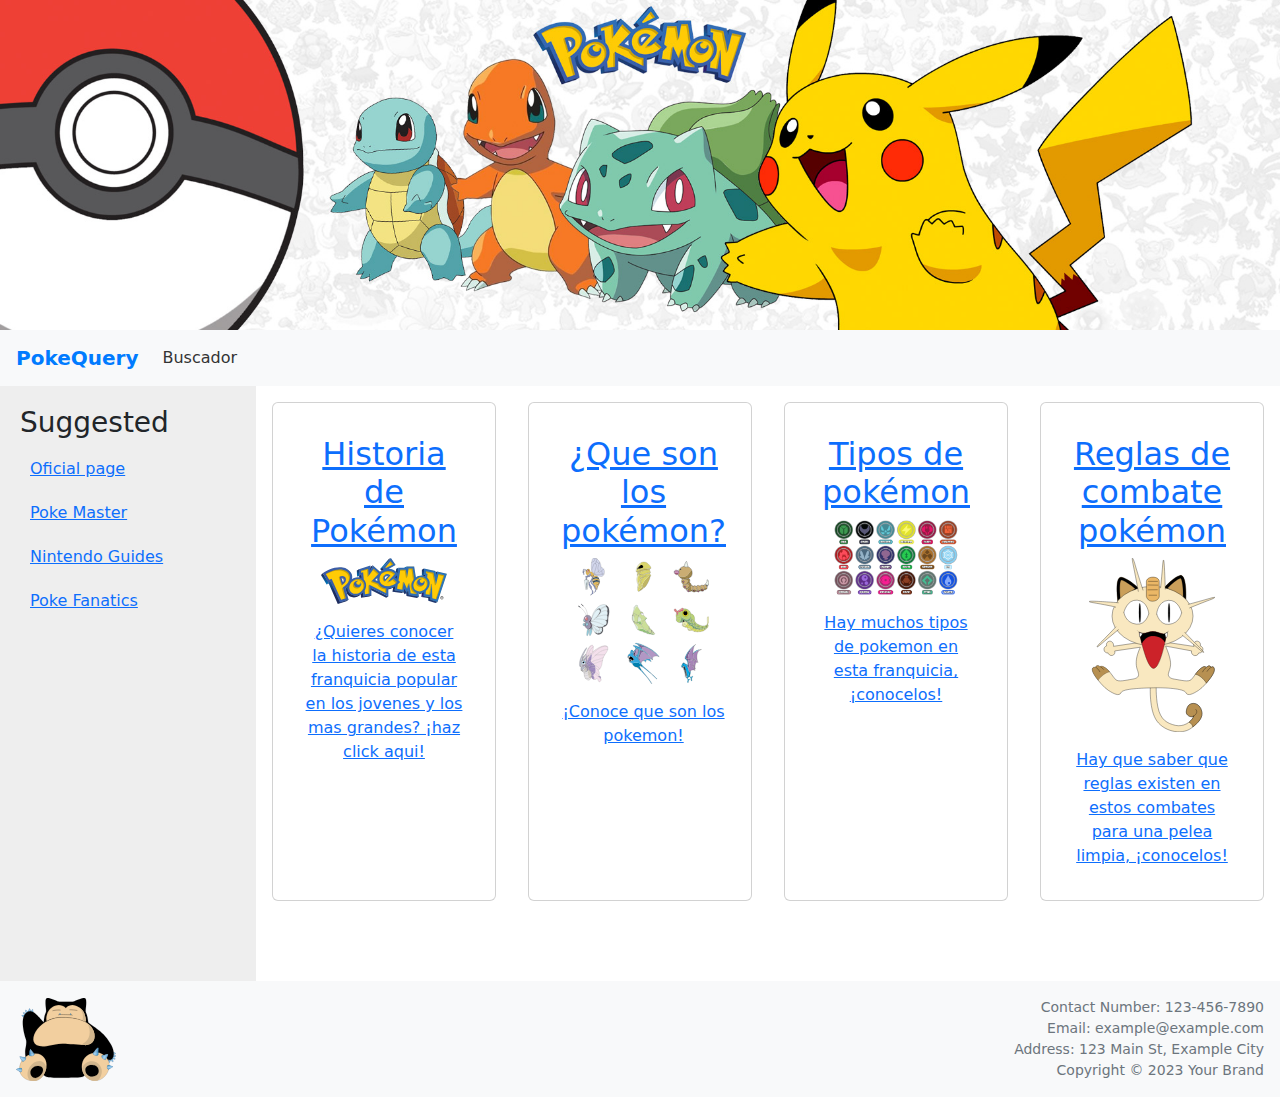
<file: index.html>
<!DOCTYPE html>
<html lang="en">

<head>
  <meta charset="UTF-8">
  <link rel="icon" href="img/pokemonIcon.svg" />
  <meta name="viewport" content="width=device-width, initial-scale=1.0">
  <link rel="stylesheet" href="styles/main.css">
  <link href="https://cdn.jsdelivr.net/npm/bootstrap@5.1.0/dist/css/bootstrap.min.css" rel="stylesheet">
  <title>PokeQuery</title>
</head>

<body>
  <div class="page-wrapper">

    <!-- Injected Header -->

    <div class="content-wrapper">

      <!-- Aside -->
      <aside class="side-container">
        <h3>Suggested</h3>
        <ul class="aside-list">
          <li class="aside-item">
            <a href="https://www.pokemon.com/es" target="_blank">Oficial page</a>
          </li>
          <li class="aside-item">
            <a href="https://pokemaster.es/" target="_blank">Poke Master</a>
          </li>
          <li class="aside-item">
            <a href="https://www.guiasnintendo.com/" target="_blank">Nintendo Guides</a>
          </li>
          <li class="aside-item">
            <a href="https://pokefanaticos.com/" target="_blank">Poke Fanatics</a>
          </li>
        </ul>
      </aside>

      <section class="news-container">
        <article class="card news-item">
            <a href="/pages/firstNew.html">
            <div class="card-body">
              <h2 class="card-title">Historia de Pokémon</h2>
              <img class="card-img-top" src="img/pokemonLogo.svg" alt="News 1">
              <p class="card-text">¿Quieres conocer la historia de esta franquicia popular en los jovenes y los mas grandes? ¡haz click aqui!</p>
            </div>
          </a>
          </article>
        <article class="card news-item d-flex flex-wrap">
          <a href="/pages/miew.html">
          <div class="card-body">
            <h2 class="card-title">¿Que son los pokémon?</h2>
            <img class="card-img-top" src="img/pokemones.svg" alt="News 1">
            <p class="card-text">¡Conoce que son los pokemon!</p>
          </div>
          </a>
        </article>

        <article class="card news-item">
          <a href="/pages/tipos.html">
          <div class="card-body">
            <h2 class="card-title">Tipos de pokémon</h2>
            <img class="card-img-top" src="img/tipos-de-pokemon.png" alt="News 1">
            <p class="card-text">Hay muchos tipos de pokemon en esta franquicia, ¡conocelos!</p>
          </div>
        </a>
        </article>

        <article class="card news-item">
          <a href="/pages/Reglas.html">
          <div class="card-body">
            <h2 class="card-title">Reglas de combate pokémon</h2>
            <img class="card-img-top" src="img/miau.svg" alt="News 1">
            <p class="card-text">Hay que saber que reglas existen en estos combates para una pelea limpia, ¡conocelos!</p>
          </div>
          </a>
        </article>
      </section>

      <!-- Injected Footer -->

    </div>

    <script src="https://cdn.jsdelivr.net/npm/@popperjs/core@2.9.3/dist/umd/popper.min.js"></script>
    <script src="https://cdn.jsdelivr.net/npm/bootstrap@5.1.0/dist/js/bootstrap.min.js"></script>
    <script src="scripts/script.js"></script>
    <script src="scripts/injectComponent.js"></script>
  </div>

</body>

</html>
</file>
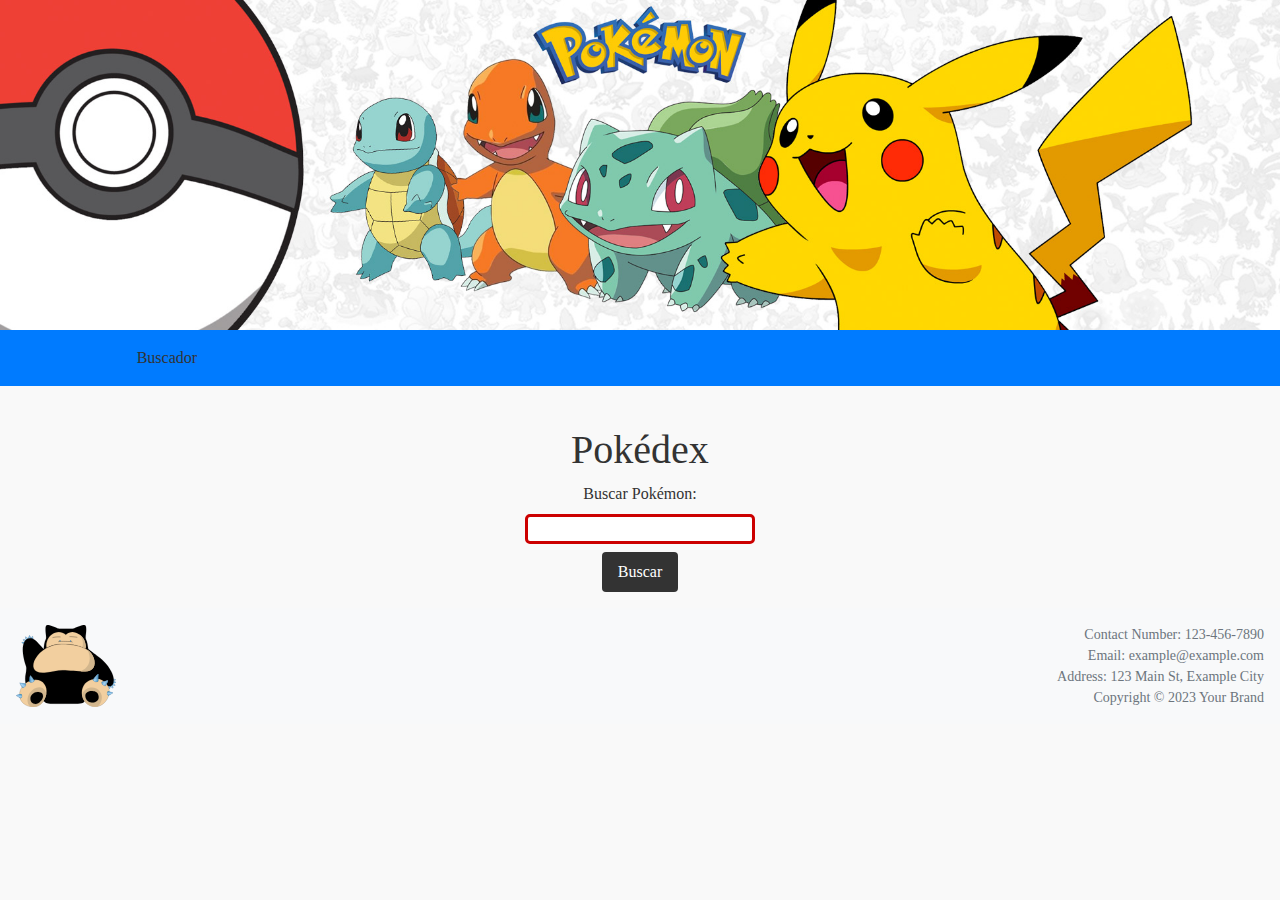
<file: pages/Buscador.html>
<!DOCTYPE html>
<html lang="en">

<head>
  <meta charset="UTF-8">
  <meta name="viewport" content="width=device-width, initial-scale=1.0">
  <link rel="icon" href="/img/pokemonIcon.svg" />
  <link href="https://cdn.jsdelivr.net/npm/bootstrap@5.1.0/dist/css/bootstrap.min.css" rel="stylesheet">
  <link rel="stylesheet" href="/styles/main.css">
  <title>Pokedex</title>
</head>

  <body>
  <div class="page-wrapper">

    <h1>Pokédex</h1>
    <div class="search-container">
        <label for="search">Buscar Pokémon:</label>
        <input type="text" id="search">
        <button>Buscar</button>
    </div>
    <div class="pokedex-container" id="pokedex"></div>
    <script src="/scripts/api.js"></script>
    
      <script src="https://cdn.jsdelivr.net/npm/@popperjs/core@2.9.3/dist/umd/popper.min.js"></script>
      <script src="https://cdn.jsdelivr.net/npm/bootstrap@5.1.0/dist/js/bootstrap.min.js"></script>
      <!-- <script src="../scripts/script.js"></script> -->
      <script src="../scripts/pagesInjector.js"></script>
    </div>

  </body>
  </html>
</file>
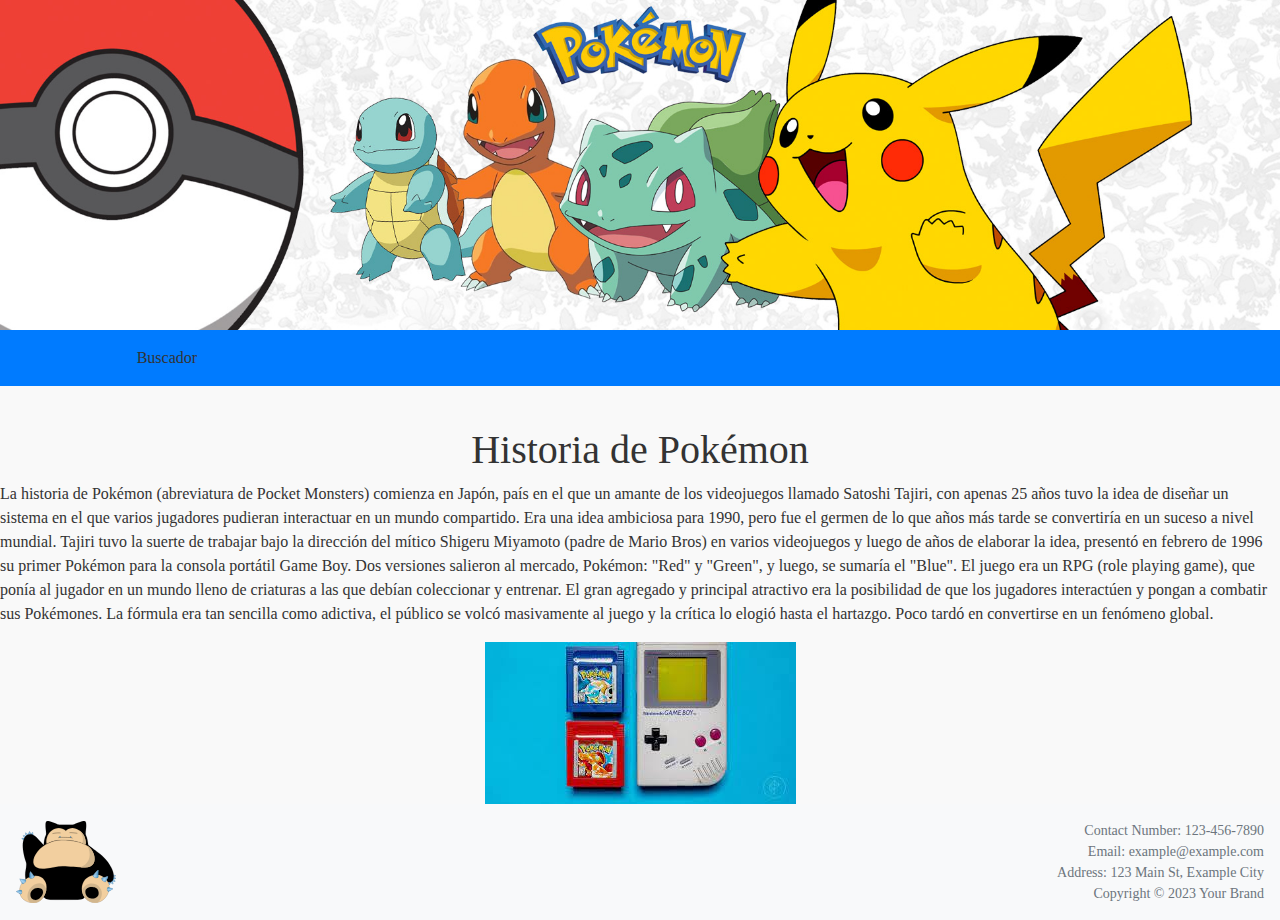
<file: pages/firstNew.html>
<!DOCTYPE html>
<html lang="en">

<head>
  <meta charset="UTF-8">
  <meta name="viewport" content="width=device-width, initial-scale=1.0">
  <link rel="icon" href="/img/pokemonIcon.svg" />
  <link href="https://cdn.jsdelivr.net/npm/bootstrap@5.1.0/dist/css/bootstrap.min.css" rel="stylesheet">
  <link rel="stylesheet" href="../styles/main.css">
  <title>Login</title>
</head>

<body>
  <div class="page-wrapper">
    <!-- Injected Header -->

    <div class="content-wrapper d-flex flex-column justify-content-center align-items-center vh-100">
      <h1 class="text-center">Historia de Pokémon</h1>
      <p class="text-justify">La historia de Pokémon (abreviatura de Pocket Monsters) comienza en Japón, país en el que un amante de los videojuegos llamado Satoshi Tajiri, con apenas 25 años tuvo la idea de diseñar un sistema en el que varios jugadores pudieran interactuar en un mundo compartido. Era una idea ambiciosa para 1990, pero fue el germen de lo que años más tarde se convertiría en un suceso a nivel mundial. Tajiri tuvo la suerte de trabajar bajo la dirección del mítico Shigeru Miyamoto (padre de Mario Bros) en varios videojuegos y luego de años de elaborar la idea, presentó en febrero de 1996 su primer Pokémon para la consola portátil Game Boy. Dos versiones salieron al mercado, Pokémon: "Red" y "Green", y luego, se sumaría el "Blue". El juego era un RPG (role playing game), que ponía al jugador en un mundo lleno de criaturas a las que debían coleccionar y entrenar. El gran agregado y principal atractivo era la posibilidad de que los jugadores interactúen y pongan a combatir sus Pokémones. La fórmula era tan sencilla como adictiva, el público se volcó masivamente al juego y la crítica lo elogió hasta el hartazgo. Poco tardó en convertirse en un fenómeno global.</p>
      <img src="/img/gameboy.jpg" alt="gameboy" class="mx-auto d-block">
    </div>
    <script src="https://cdn.jsdelivr.net/npm/@popperjs/core@2.9.3/dist/umd/popper.min.js"></script>
    <script src="https://cdn.jsdelivr.net/npm/bootstrap@5.1.0/dist/js/bootstrap.min.js"></script>
    <!-- <script src="../scripts/script.js"></script> -->
    <script src="../scripts/pagesInjector.js"></script>
  </div>
</body>

</html>
</file>
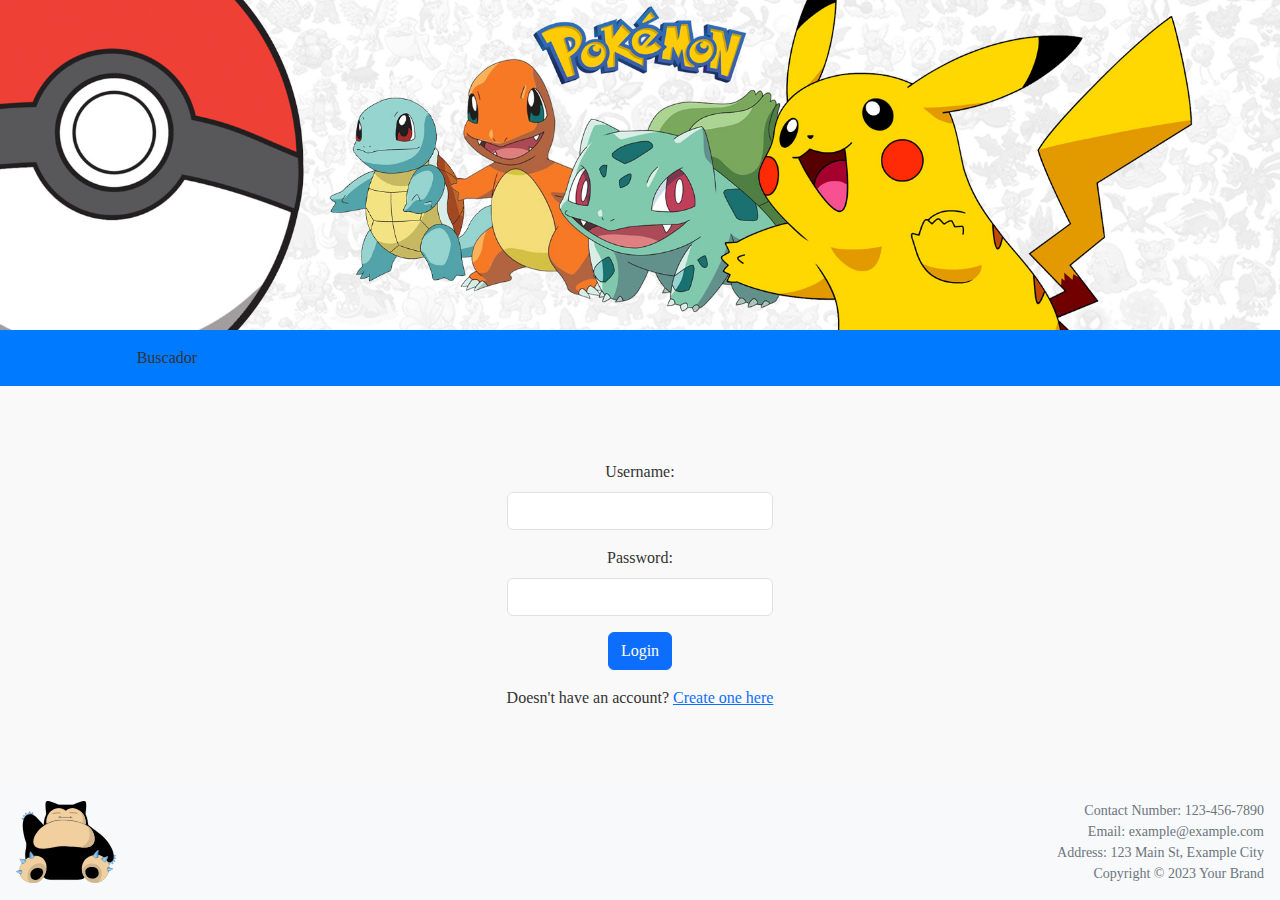
<file: pages/login.html>
<!DOCTYPE html>
<html lang="en">

<head>
  <meta charset="UTF-8">
  <meta name="viewport" content="width=device-width, initial-scale=1.0">
  <link rel="icon" href="/img/pokemonIcon.svg" />
  <link href="https://cdn.jsdelivr.net/npm/bootstrap@5.1.0/dist/css/bootstrap.min.css" rel="stylesheet">
  <link rel="stylesheet" href="../styles/main.css">
  <title>Login</title>
</head>

<body>
  <div class="page-wrapper">
    <!-- Injected Header -->

    <div class="content-wrapper d-flex justify-content-center align-items-center vh-100">
      <div class="centered-box">
        <form class="login-form text-center my-5">
          <div class="mb-3">
            <label class="form-label">Username:</label>
            <input type="text" name="username" class="form-control" required>
          </div>
          <div class="mb-3">
            <label class="form-label">Password:</label>
            <input type="password" name="password" class="form-control" required>
          </div>
          <button type="submit" class="btn btn-primary mb-3">Login</button>
          <p>Doesn't have an account? <a href="./signup.html">Create one here</a></p>
        </form>
      </div>
    </div>
    <script src="https://cdn.jsdelivr.net/npm/@popperjs/core@2.9.3/dist/umd/popper.min.js"></script>
    <script src="https://cdn.jsdelivr.net/npm/bootstrap@5.1.0/dist/js/bootstrap.min.js"></script>
    <!-- <script src="../scripts/script.js"></script> -->
    <script src="../scripts/pagesInjector.js"></script>
  </div>

</body>

</html>
</file>
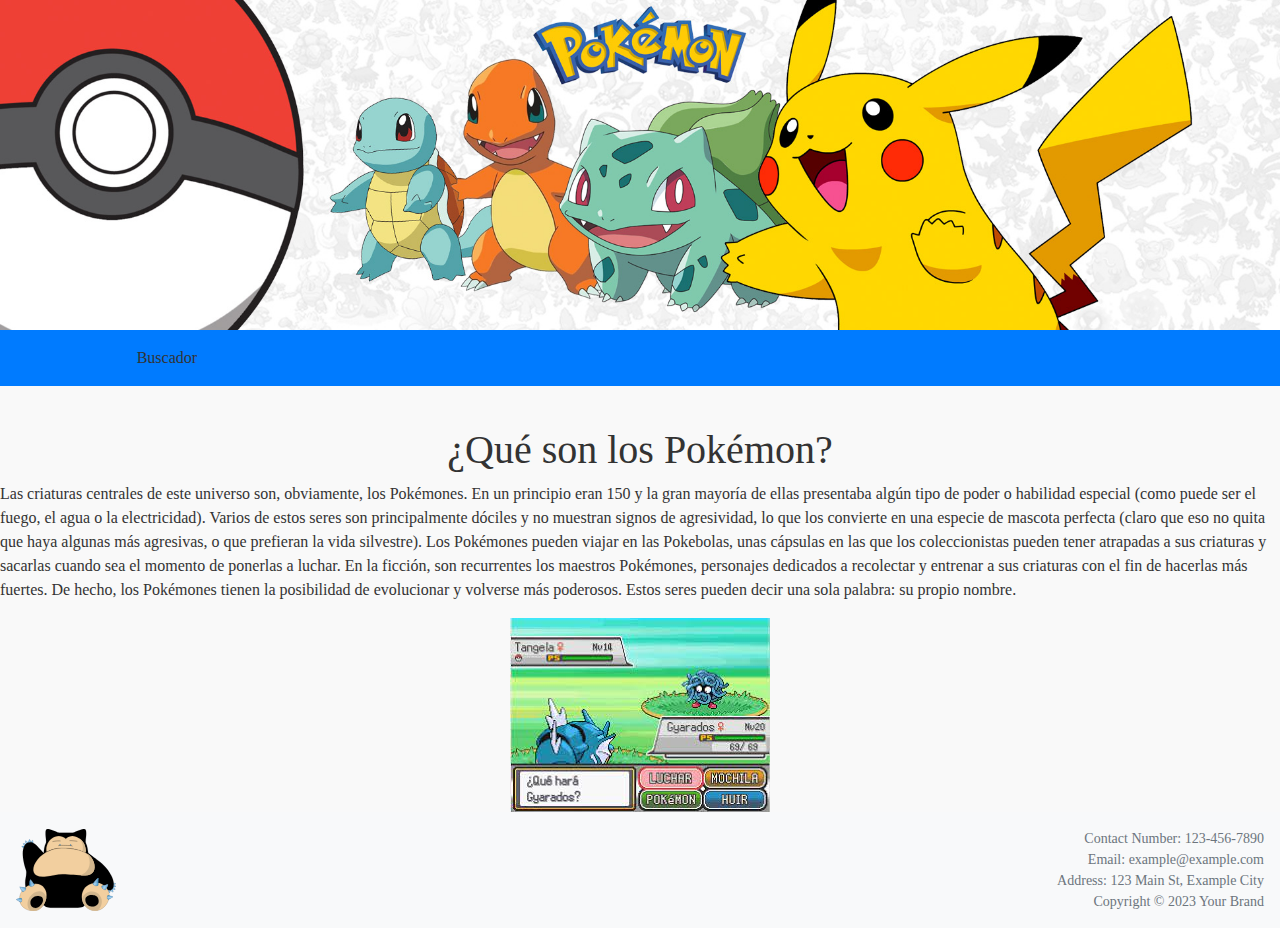
<file: pages/miew.html>
<!DOCTYPE html>
<html lang="en">

<head>
  <meta charset="UTF-8">
  <meta name="viewport" content="width=device-width, initial-scale=1.0">
  <link rel="icon" href="/img/pokemonIcon.svg" />
  <link href="https://cdn.jsdelivr.net/npm/bootstrap@5.1.0/dist/css/bootstrap.min.css" rel="stylesheet">
  <link rel="stylesheet" href="../styles/main.css">
  <title>Login</title>
</head>

<body>
  <div class="page-wrapper">
    <!-- Injected Header -->

    <div class="content-wrapper d-flex flex-column justify-content-center align-items-center vh-100">
      <h1 class="text-center">¿Qué son los Pokémon?</h1>
      <p class="text-justify">Las criaturas centrales de este universo son, obviamente, los Pokémones. En un principio eran 150 y la gran mayoría de ellas presentaba algún tipo de poder o habilidad especial (como puede ser el fuego, el agua o la electricidad). Varios de estos seres son principalmente dóciles y no muestran signos de agresividad, lo que los convierte en una especie de mascota perfecta (claro que eso no quita que haya algunas más agresivas, o que prefieran la vida silvestre). Los Pokémones pueden viajar en las Pokebolas, unas cápsulas en las que los coleccionistas pueden tener atrapadas a sus criaturas y sacarlas cuando sea el momento de ponerlas a luchar. En la ficción, son recurrentes los maestros Pokémones, personajes dedicados a recolectar y entrenar a sus criaturas con el fin de hacerlas más fuertes. De hecho, los Pokémones tienen la posibilidad de evolucionar y volverse más poderosos. Estos seres pueden decir una sola palabra: su propio nombre.</p>
      <img src="/img/combate.jpg" alt="combate" class="mx-auto">
    </div>
    <script src="https://cdn.jsdelivr.net/npm/@popperjs/core@2.9.3/dist/umd/popper.min.js"></script>
    <script src="https://cdn.jsdelivr.net/npm/bootstrap@5.1.0/dist/js/bootstrap.min.js"></script>
    <!-- <script src="../scripts/script.js"></script> -->
    <script src="../scripts/pagesInjector.js"></script>
  </div>
</body>

</html>
</file>
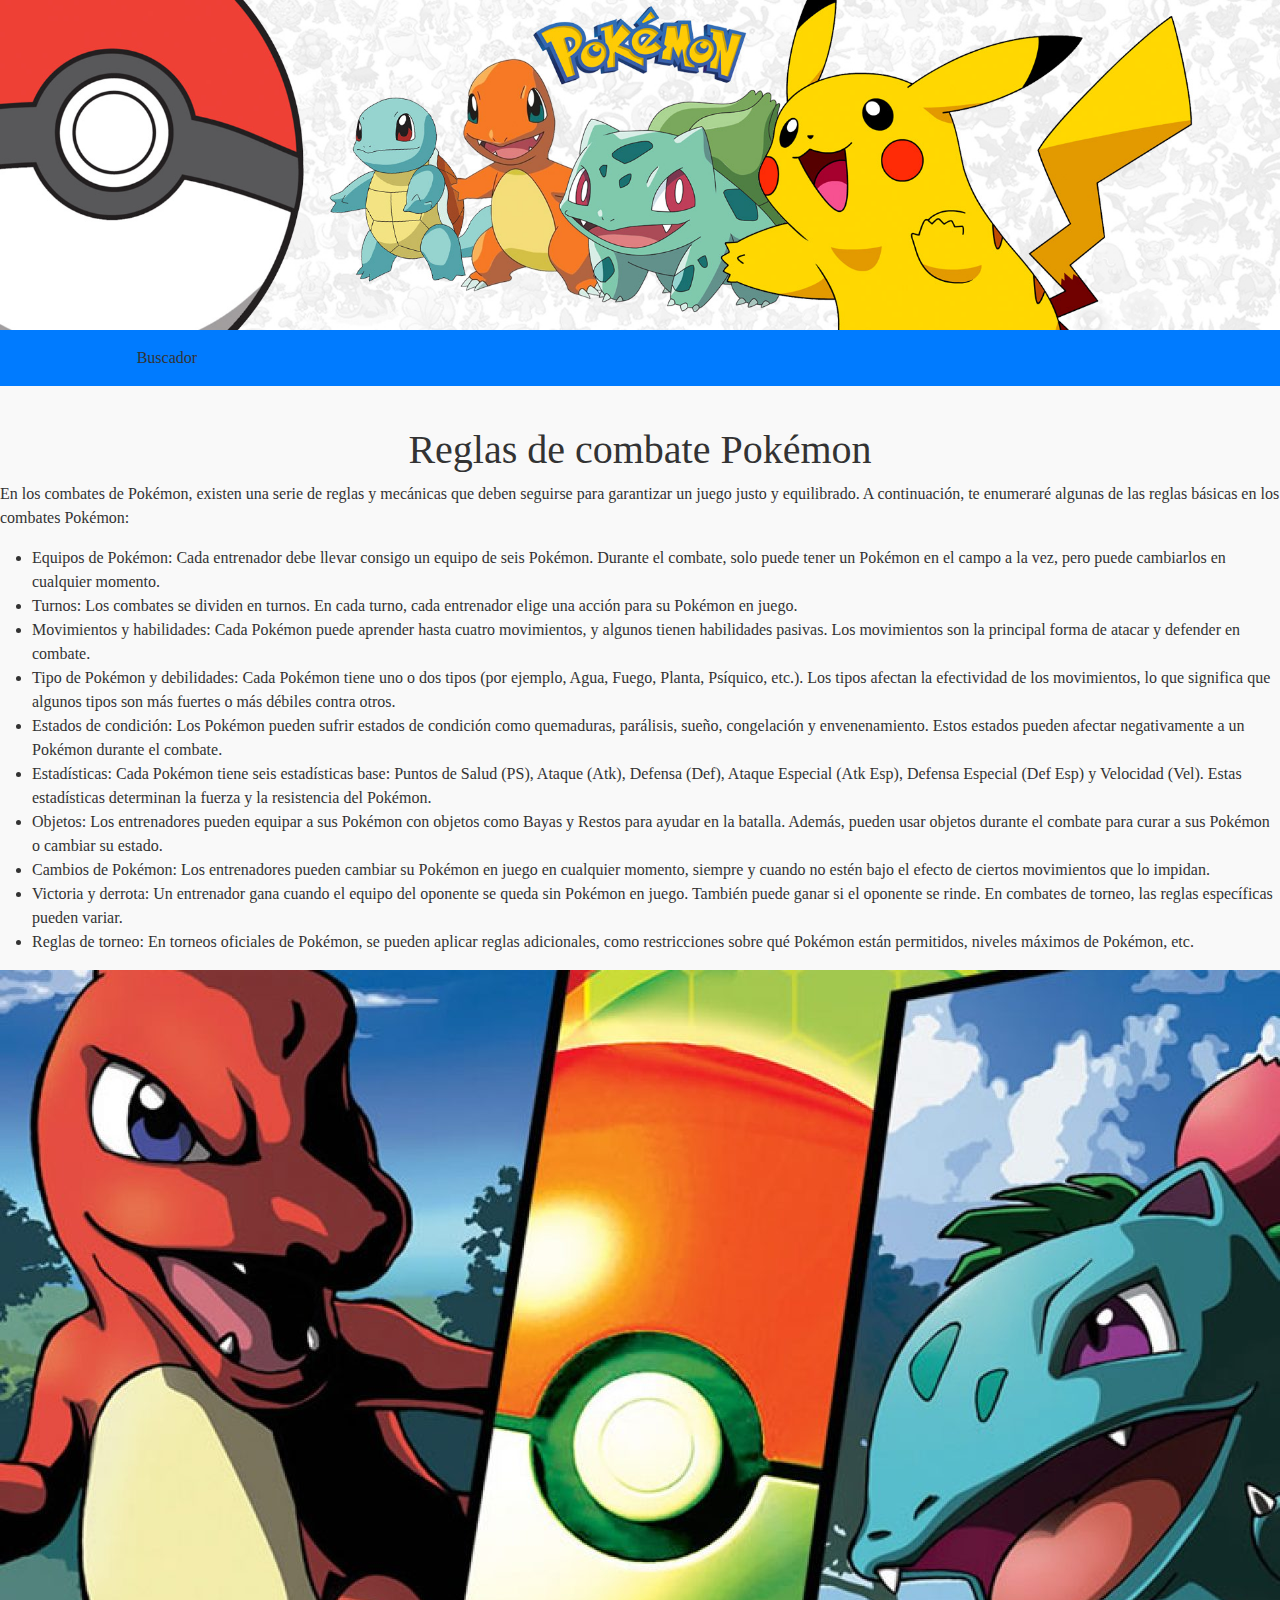
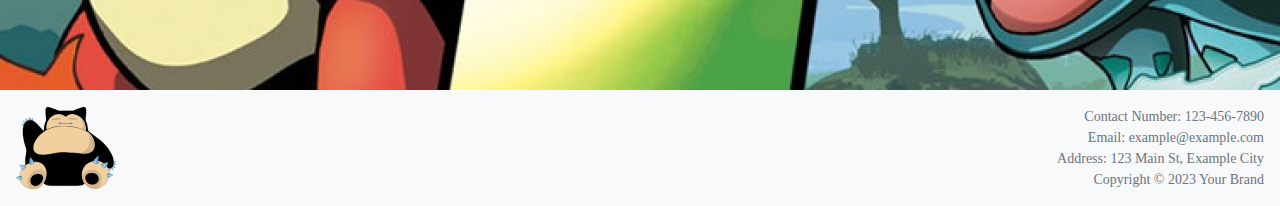
<file: pages/Reglas.html>
<!DOCTYPE html>
<html lang="en">

<head>
  <meta charset="UTF-8">
  <meta name="viewport" content="width=device-width, initial-scale=1.0">
  <link rel="icon" href="/img/pokemonIcon.svg" />
  <link href="https://cdn.jsdelivr.net/npm/bootstrap@5.1.0/dist/css/bootstrap.min.css" rel="stylesheet">
  <link rel="stylesheet" href="../styles/main.css">
  <title>Login</title>
</head>

<body>
  <div class="page-wrapper">
    <!-- Injected Header -->

    <div class="content-wrapper d-flex flex-column justify-content-center align-items-center vh-100">
      <h1 class="text-center">Reglas de combate Pokémon</h1>
      <p class="text-justify">En los combates de Pokémon, existen una serie de reglas y mecánicas que deben seguirse para garantizar un juego justo y equilibrado. A continuación, te enumeraré algunas de las reglas básicas en los combates Pokémon:</p>
      <ul class="text-justify">
            <li>Equipos de Pokémon: Cada entrenador debe llevar consigo un equipo de seis Pokémon. Durante el combate, solo puede tener un Pokémon en el campo a la vez, pero puede cambiarlos en cualquier momento.</li> 
            <li>Turnos: Los combates se dividen en turnos. En cada turno, cada entrenador elige una acción para su Pokémon en juego.</li>
            <li>Movimientos y habilidades: Cada Pokémon puede aprender hasta cuatro movimientos, y algunos tienen habilidades pasivas. Los movimientos son la principal forma de atacar y defender en combate.</li>
            <li>Tipo de Pokémon y debilidades: Cada Pokémon tiene uno o dos tipos (por ejemplo, Agua, Fuego, Planta, Psíquico, etc.). Los tipos afectan la efectividad de los movimientos, lo que significa que algunos tipos son más fuertes o más débiles contra otros.</li>
            <li>Estados de condición: Los Pokémon pueden sufrir estados de condición como quemaduras, parálisis, sueño, congelación y envenenamiento. Estos estados pueden afectar negativamente a un Pokémon durante el combate.</li>
            <li>Estadísticas: Cada Pokémon tiene seis estadísticas base: Puntos de Salud (PS), Ataque (Atk), Defensa (Def), Ataque Especial (Atk Esp), Defensa Especial (Def Esp) y Velocidad (Vel). Estas estadísticas determinan la fuerza y la resistencia del Pokémon.</li>
            <li>Objetos: Los entrenadores pueden equipar a sus Pokémon con objetos como Bayas y Restos para ayudar en la batalla. Además, pueden usar objetos durante el combate para curar a sus Pokémon o cambiar su estado.</li>
            <li>Cambios de Pokémon: Los entrenadores pueden cambiar su Pokémon en juego en cualquier momento, siempre y cuando no estén bajo el efecto de ciertos movimientos que lo impidan.</li>
            <li>Victoria y derrota: Un entrenador gana cuando el equipo del oponente se queda sin Pokémon en juego. También puede ganar si el oponente se rinde. En combates de torneo, las reglas específicas pueden variar.</li>
            <li>Reglas de torneo: En torneos oficiales de Pokémon, se pueden aplicar reglas adicionales, como restricciones sobre qué Pokémon están permitidos, niveles máximos de Pokémon, etc.</li>
        </ul>
        <img src="/img/fight.jpg" alt="gameboy" class="mx-auto d-block">
      </div>
      <script src="https://cdn.jsdelivr.net/npm/@popperjs/core@2.9.3/dist/umd/popper.min.js"></script>
      <script src="https://cdn.jsdelivr.net/npm/bootstrap@5.1.0/dist/js/bootstrap.min.js"></script>
      <!-- <script src="../scripts/script.js"></script> -->
      <script src="../scripts/pagesInjector.js"></script>
    </div>
  </body>
  </html>
</file>
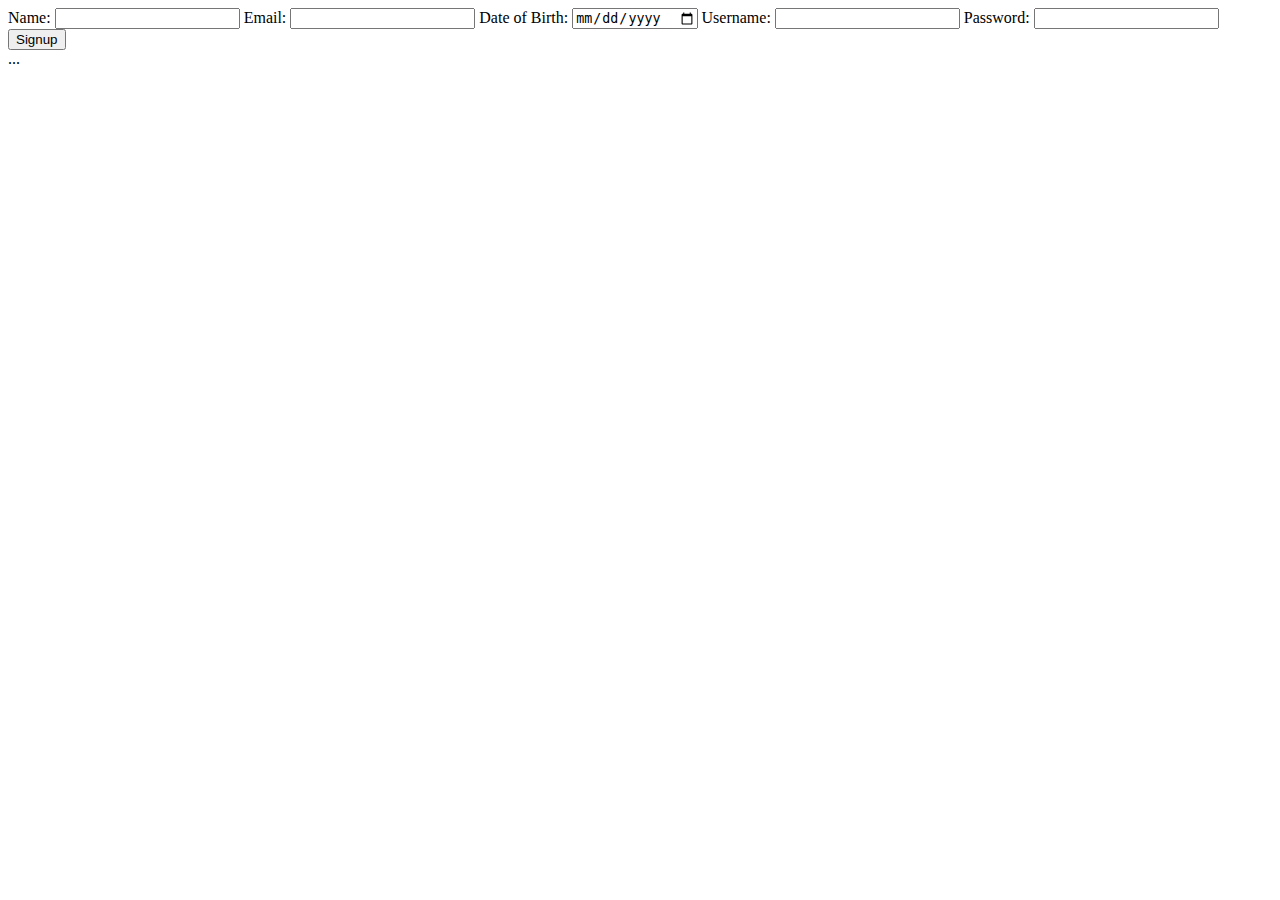
<file: pages/signup.html>
<!DOCTYPE html>
<html lang="en">

<head>
  <meta charset="UTF-8">
  <meta name="viewport" content="width=device-width, initial-scale=1.0">
  <title>Sign up</title>
</head>

<body>
  <!-- Include Header -->
  <div class="page-wrapper">
    <div class="content-wrapper">
      <form class="signup-form">
        <label>
          Name:
          <input type="text" name="name" required>
        </label>
        <label>
          Email:
          <input type="email" name="email" required>
        </label>
        <label>
          Date of Birth:
          <input type="date" name="dob" required>
        </label>
        <label>
          Username:
          <input type="text" name="username" required>
        </label>
        <label>
          Password:
          <input type="password" name="password" required>
        </label>
        <button type="submit">Signup</button>
      </form>
    </div>
    <!-- Include Footer -->
  </div>
  ...
</body>

</html>
</file>
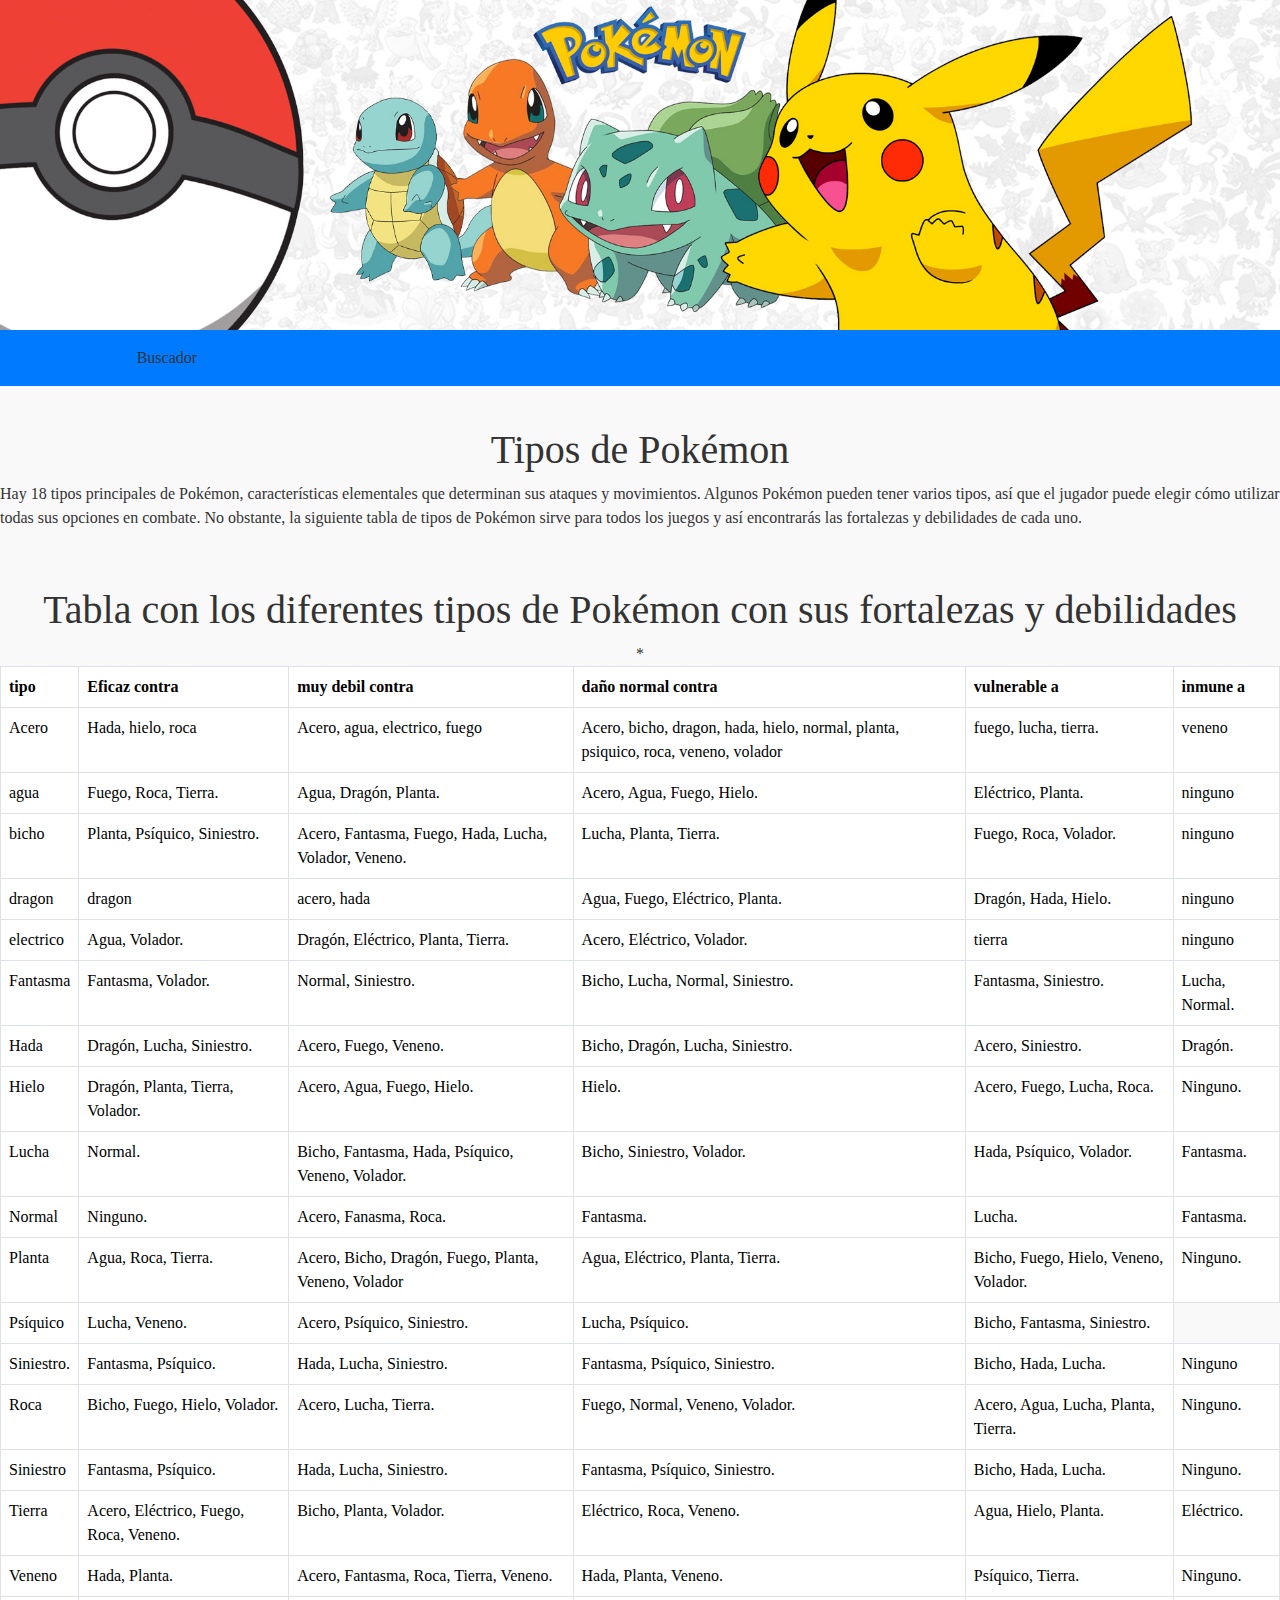
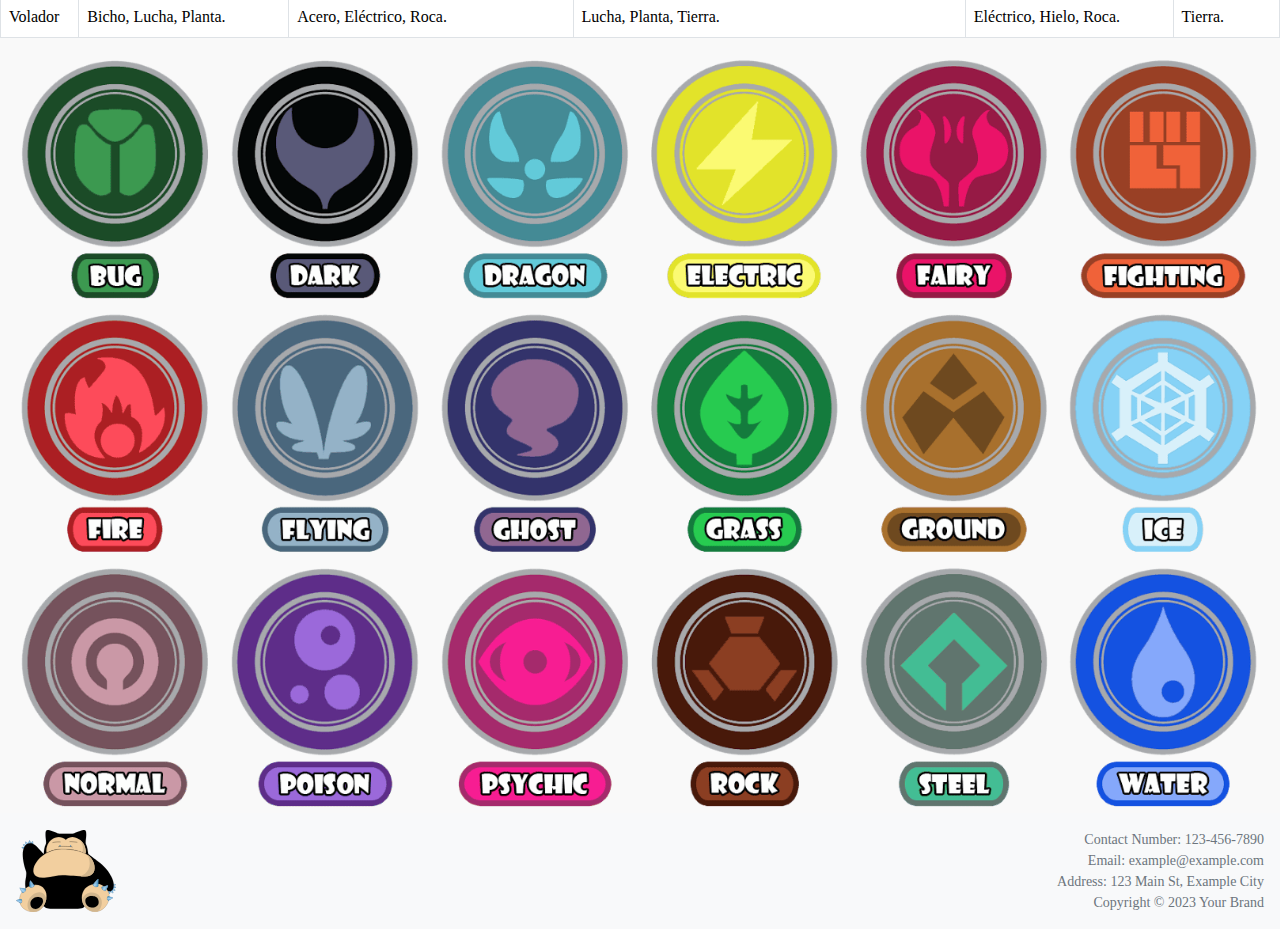
<file: pages/tipos.html>
<!DOCTYPE html>
<html lang="en">

<head>
  <meta charset="UTF-8">
  <meta name="viewport" content="width=device-width, initial-scale=1.0">
  <link rel="icon" href="/img/pokemonIcon.svg" />
  <link href="https://cdn.jsdelivr.net/npm/bootstrap@5.1.0/dist/css/bootstrap.min.css" rel="stylesheet">
  <link rel="stylesheet" href="../styles/main.css">
  <title>Login</title>
</head>

<body>
  <div class="page-wrapper">
    <!-- Injected Header -->

    <div class="content-wrapper d-flex flex-column justify-content-center align-items-center vh-100">
      <h1 class="text-center">Tipos de Pokémon</h1>
      <p class="text-justify">Hay 18 tipos principales de Pokémon, características elementales que determinan sus ataques y movimientos. Algunos Pokémon pueden tener varios tipos, así que el jugador puede elegir cómo utilizar todas sus opciones en combate. No obstante, la siguiente tabla de tipos de Pokémon sirve para todos los juegos y así encontrarás las fortalezas y debilidades de cada uno.</p>
      <h1>Tabla con los diferentes tipos de Pokémon con sus fortalezas y debilidades</h1>
      <table class="table table-bordered">
          <tr>
              <th>tipo</th>
              <th>Eficaz contra</th>
              <th>muy debil contra</th>
              <th>daño normal contra</th>
              <th>vulnerable a</th>
              <th>inmune a</th>
          </tr>
          <tr>
              <td>Acero</td>
              <td>Hada, hielo, roca</td>
              <td>Acero, agua, electrico, fuego</td>
              <td>Acero, bicho, dragon, hada, hielo, normal, planta, psiquico, roca, veneno, volador</td>
              <td>fuego, lucha, tierra.</td>
              <td>veneno</td>
          </tr>
          <tr>
              <td>agua</td>
              <td>Fuego, Roca, Tierra.</td>
              <td>Agua, Dragón, Planta.</td>
              <td>Acero, Agua, Fuego, Hielo.</td>
              <td>Eléctrico, Planta.</td>
              <td>ninguno</td>
          </tr>
          <tr>
              <td>bicho</td>
              <td>Planta, Psíquico, Siniestro.</td>
              <td>Acero, Fantasma, Fuego, Hada, Lucha, Volador, Veneno.</td>
              <td>Lucha, Planta, Tierra.</td>
              <td>Fuego, Roca, Volador.</td>
              <td>ninguno</td>
          </tr>
          <tr>
              <td>dragon</td>
              <td>dragon</td>
              <td>acero, hada</td>
              <td>Agua, Fuego, Eléctrico, Planta.</td>
              <td>Dragón, Hada, Hielo.</td>
              <td>ninguno</td>
          </tr>
          <tr>
              <td>electrico</td>
              <td>Agua, Volador.</td>
              <td>Dragón, Eléctrico, Planta, Tierra.</td>
              <td>Acero, Eléctrico, Volador.</td>
              <td>tierra</td>
              <td>ninguno</td>
          </tr>
          <tr>
              <td>Fantasma</td>
              <td>Fantasma, Volador.</td>
              <td>Normal, Siniestro.</td>
              <td>Bicho, Lucha, Normal, Siniestro.</td>
              <td>Fantasma, Siniestro.</td>
              <td>Lucha, Normal.</td>
          </tr>
          <tr>
            <td>Hada</td>
            <td>Dragón, Lucha, Siniestro.</td>
            <td>Acero, Fuego, Veneno.</td>
            <td>Bicho, Dragón, Lucha, Siniestro.</td>
            <td>Acero, Siniestro.</td>
            <td>Dragón.</td>
            </tr>
            <tr>
            <td>Hielo</td>
            <td>Dragón, Planta, Tierra, Volador.</td>
            <td>Acero, Agua, Fuego, Hielo.</td>
            <td>Hielo.</td>
            <td>Acero, Fuego, Lucha, Roca.</td>
            <td>Ninguno.</td>
            </tr>
            <tr>
            <td>Lucha</td>
            <td>Normal.</td>
            <td>Bicho, Fantasma, Hada, Psíquico, Veneno, Volador.</td>
            <td>Bicho, Siniestro, Volador.</td>
            <td>Hada, Psíquico, Volador.</td>
            <td>Fantasma.</td>
            </tr>
            <tr>
            <td>Normal</td>
            <td>Ninguno.</td>
            <td>Acero, Fanasma, Roca.</td>
            <td>Fantasma.</td>
            <td>Lucha.</td>
            <td>Fantasma.</td>
            </tr>
            <tr>
            <td>Planta</td>
            <td>Agua, Roca, Tierra.</td>
            <td>Acero, Bicho, Dragón, Fuego, Planta, Veneno, Volador</td>
            <td>Agua, Eléctrico, Planta, Tierra.</td>
            <td>Bicho, Fuego, Hielo, Veneno, Volador.</td>
            <td>Ninguno.</td>
            </tr>
            <tr>
            <td>Psíquico</td>
            <td>Lucha, Veneno.</td>
            <td>Acero, Psíquico, Siniestro.</td>
            <td>Lucha, Psíquico.</td>
            <td>Bicho, Fantasma, Siniestro.</td> *
            </tr>
          <tr>
            <td>Siniestro.</td>
            <td>Fantasma, Psíquico.</td>
            <td>Hada, Lucha, Siniestro.</td>
            <td>Fantasma, Psíquico, Siniestro.</td>
            <td>Bicho, Hada, Lucha.</td>
            <td>Ninguno</td>
          </tr>
            <tr>
            <td>Roca</td>
            <td>Bicho, Fuego, Hielo, Volador.</td>
            <td>Acero, Lucha, Tierra.</td>
            <td>Fuego, Normal, Veneno, Volador.</td>
            <td>Acero, Agua, Lucha, Planta, Tierra.</td>
            <td>Ninguno.</td>
            </tr>
            <tr>
            <td>Siniestro</td>
            <td>Fantasma, Psíquico.</td>
            <td>Hada, Lucha, Siniestro.</td>
            <td>Fantasma, Psíquico, Siniestro.</td>
            <td>Bicho, Hada, Lucha.</td>
            <td>Ninguno.</td>
            </tr>
            <tr>
            <td>Tierra</td>
            <td>Acero, Eléctrico, Fuego, Roca, Veneno.</td>
            <td>Bicho, Planta, Volador.</td>
            <td>Eléctrico, Roca, Veneno.</td>
            <td>Agua, Hielo, Planta.</td>
            <td>Eléctrico.</td>
            </tr>
            <tr>
            <td>Veneno</td>
            <td>Hada, Planta.</td>
            <td>Acero, Fantasma, Roca, Tierra, Veneno.</td>
            <td>Hada, Planta, Veneno.</td>
            <td>Psíquico, Tierra.</td>
            <td>Ninguno.</td>
            </tr>
            <tr>
            <td>Volador</td>
            <td>Bicho, Lucha, Planta.</td>
            <td>Acero, Eléctrico, Roca.</td>
            <td>Lucha, Planta, Tierra.</td>
            <td>Eléctrico, Hielo, Roca.</td>
            <td>Tierra.</td>
            </tr>
          </table>
          <img src="/img/tipos-de-pokemon.png" alt="combate" class="img-fluid" style="max-width: 1400px; max-height: 759px;">
        </div>
        <script src="https://cdn.jsdelivr.net/npm/@popperjs/core@2.9.3/dist/umd/popper.min.js"></script>
        <script src="https://cdn.jsdelivr.net/npm/bootstrap@5.1.0/dist/js/bootstrap.min.js"></script>
        <!-- <script src="../scripts/script.js"></script> -->
        <script src="../scripts/pagesInjector.js"></script>
      </div>
    </body>
    
    </html>
</file>
<file: styles/main.css>
body {
  background-color: #f9f9f9;
  color: #333;
  font-family: Arial, sans-serif;
}

.page-wrapper {
  display: flex;
  flex-direction: column;
  min-height: 100vh;
}

.content-wrapper {
  flex: 1;
  display: flex;
  flex-direction: row;
}

.navbar {
  background-color: #007bff !important;
}
.navbar .navbar-brand {
  color: #007bff !important;
  font-weight: bold;
  margin-left: 1rem;
}
.navbar .nav-link {
  color: #333 !important;
}
.navbar .nav-link:hover {
  color: #ccc !important;
}
.navbar .navbar-toggler-icon {
  background-color: #fff !important;
}
.navbar .menu-toggle {
  background-color: #f00;
}
.navbar .menu-toggle .bar {
  background-color: #fff;
}

.side-container {
  flex: 0 0 20%;
  padding: 20px;
  background-color: #eee;
}
.side-container h3 {
  margin-top: 0;
}
.side-container .aside-list {
  list-style-type: none;
  padding: 0;
}
.side-container .aside-list .aside-item {
  padding: 10px;
  cursor: pointer;
}
.side-container .aside-list .aside-item:hover {
  background-color: #ccc;
}

.news-container {
  flex: 1;
  display: flex;
  flex-wrap: wrap;
  justify-content: flex-start;
  margin-bottom: 4rem;
  width: 80%;
}
.news-container h3 {
  margin-top: 0;
}

.news-item {
  flex: 1 1 calc(25% - 2rem);
  margin: 1rem;
  padding: 1rem;
  text-align: center;
  cursor: pointer;
  display: flex;
  flex-direction: column;
}
.news-item .card-img-top {
  width: 80%;
  height: auto;
}
.news-item .card-text {
  margin-top: 1rem;
}
.news-item:hover {
  background-color: rgba(0, 0, 0, 0.1);
  box-shadow: 0 4px 8px rgba(0, 0, 0, 0.1);
  transition: all 0.3s ease;
}

.footer {
  flex-shrink: 0;
  display: flex;
  align-items: center;
  background-color: #007bff;
  color: #fff;
  padding: 20px;
}
.footer .footer-icon {
  flex: 0 0 auto;
  margin-right: 20px;
}
.footer .footer-icon img {
  width: 100px;
}
.footer .footer-info {
  flex: 1;
  text-align: right;
}
.footer .footer-info p {
  margin: 5px 0;
}

* {
  box-sizing: border-box;
  margin: 0;
  padding: 0;
}

body {
  font-family: 'Segoe UI';
}

h1 {
  text-align: center;
  margin-top: 1em;
}

.search-container {
  display: flex;
  flex-direction: column;
  align-items: center;
  margin-bottom: 1em;
  gap: 0.5em;
}

.search-container input{
  font-size: 1em;
  border: 3px solid #cc0000;
  padding: 12px;
  height: 20px;
  border-radius: 5px;
  outline: none;
}

.search-container button {
  padding: 0.5em 1em;
  font-size: 1em;
  background-color: #333;
  color: #fff;
  border: none;
  border-radius: 0.25em;
  cursor: pointer;
}

.pokedex-container {
  display: flex;
  flex-direction: column;
  flex-wrap: wrap;
  justify-content: center;
}

.pokedex-container h2 {
  text-align: center;
  margin-top: 0;
}

.pokedex-container img {
  display: block;
  margin: 0 auto;
  max-width: 100%;
  height: auto;
}

.pokedex-container p {
  text-align: center;
  margin: 0;
  font-size: 1.25em;
  font-weight: bold;
}

@media (max-width: 1199px) and (min-width: 768px) {
  .news-container .news-item {
    flex: 1 1 calc(50% - 2rem);
  }
}
@media (max-width: 767px) and (min-width: 360px) {
  .news-container .news-item {
    flex: 1 1 calc(100% - 2rem);
  }
}
@media (max-width: 359px) {
  .news-container .news-item {
    flex: 1 1 calc(100% - 2rem);
  }
}
@media (max-width: 768px) {
  .side-container {
    display: none;
  }
}

/*# sourceMappingURL=main.css.map */
</file>
